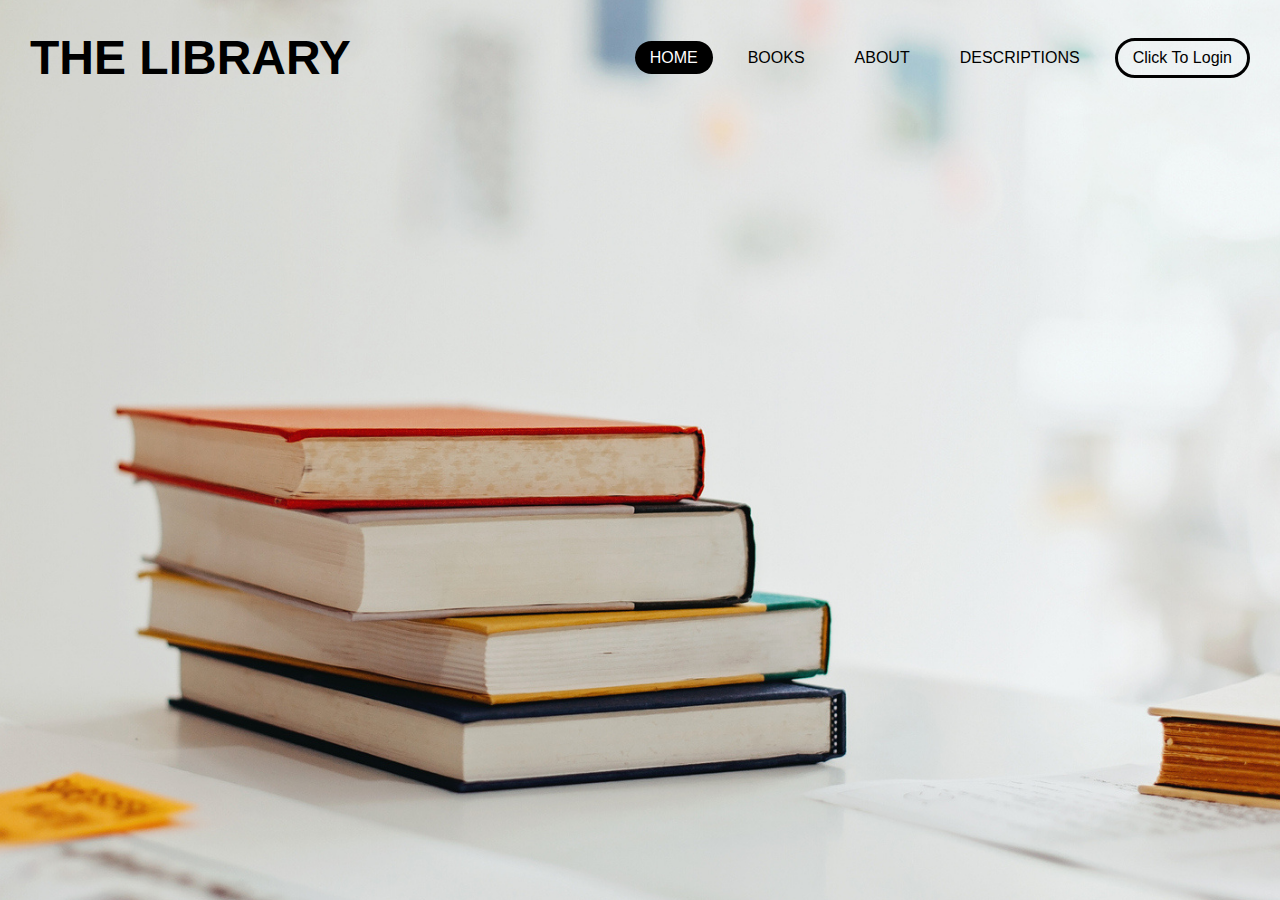
<file: Description.html>
<!doctype html>

<head>
    <title>
      mini-project</title>
</head>

<body>
    <link rel="stylesheet" href="trial1.css">
    <header>
        <a href="#" class="logo">THE LIBRARY</a>
        <ul class="navigation">
            <li><a href="trialsite.html" class="active">HOME</a></li>
            <li><a href="C:\Users\praso\OneDrive\Documents\mini project//Book.html">BOOKS</a></li>
            <li><a href="C:\Users\praso\OneDrive\Documents\mini project//about.html">ABOUT</a></li>
            <li><a href="C:\Users\praso\OneDrive\Documents\mini project//Description.html">DESCRIPTIONS</a></li>
            <li><a href="C:\Users\praso\OneDrive\Documents\mini project//login.html" class="button">Click To Login</a></li>
        </ul>
    </header>
</body>
</html>
</file>
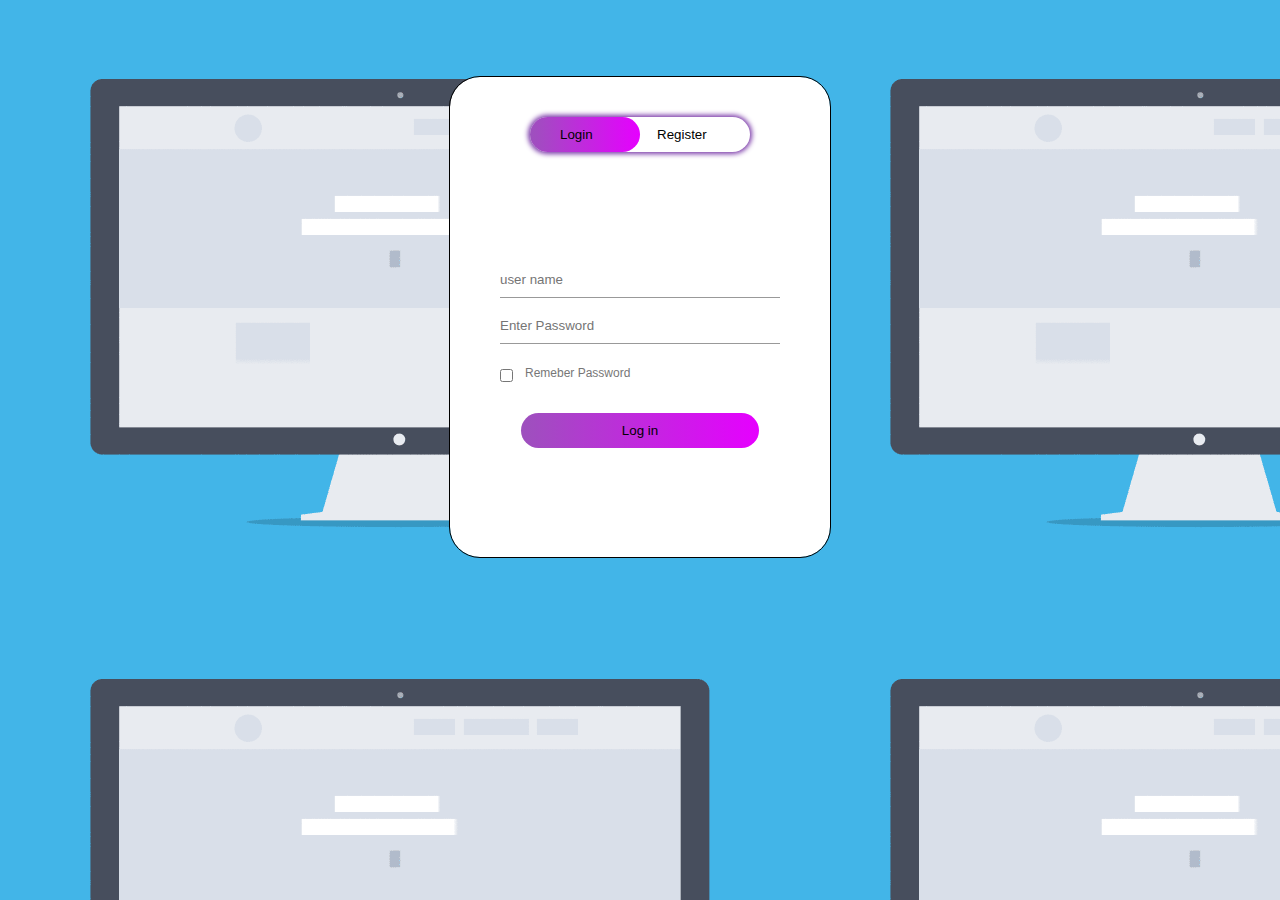
<file: login.html>
<!doctype html>
<head>
    <title>
        Login
    </title>    
</head>
<body>
    <link rel="stylesheet" href="web.css"> 
    <div class="form">
    <div class="form-box">
        <div class="button-box">
            <div id="btn"></div>
            <button type="button" class="toggle-btn" onclick="login()">Login</button>
            <button type="button" class="toggle-btn" onclick="register()">Register</button>
        </div>
        <form id="login" class="input-group">
            <input type="text" class="input-field" placeholder="user name" required>
            <input type="text" class="input-field" placeholder="Enter Password" required>
            <input type="checkbox" class="check-box"><span>Remeber Password</span>
            <button type="Submit" class="Submit-btn">Log in</button>
        </form>
        <form id="register" class="input-group">
            <input type="text" class="input-field" placeholder="user name" required>
            <input type="email" class="input-field" placeholder="Email Id" required>
            <input type="text" class="input-field" placeholder="Enter Password" required>
            <input type="checkbox" class="check-box"><span>I agree to the terms and conditiom</span>
            <button type="Submit" class="Submit-btn">Register</button>
        </form>
    </div>
   
    </div>
    <script src="anim.js"></script>
    
</body>
</html>
</file>
<file: trial1.css>
body{
    background-image: url(titlebooks.webp);
    background-position: center;
    background-repeat: no-repeat;
    background-attachment: fixed;
    text-overflow: clip;
}

*{
    margin: 0;
    padding: 0;
    box-sizing: border-box;
    font-family: sans-serif;
}


header{
    position: absolute;
    top: 0;
    left: 0;
    width: 100%;
    padding: 30px;
    display: flex;
    justify-content: space-between;
    align-items: center;
    z-index: 1000;
}

.logo{
    color: rgb(0, 0, 0);
    font-weight: 900;
    font-size: 3em;
    text-decoration: none;
}

.navigation{
    display: flex;
    justify-content: center;
    align-items: center;
    gap: 20px;
}

.navigation li{
    list-style: none;
}

.navigation li a{
    text-decoration: none;
    padding: 8px 15px;
    color: black;
    border-radius: 20px;

}


.navigation li a:hover,
.navigation li a.active{
    background: black;
    color: white;
}

.title{
    position: absolute;
    top: 40%;
    left: 60%;
    font-size: 30px;
}

.title h3{
    font-size: 10px;
}


.button{
    size: 3px;
}

.button{
    display: inline-block;
    color: white;
    text-decoration: none;
    padding: 20px 50px;
    border: 3px solid #000000;
    border-radius: 50px;
}
.button:hover{
    animation: pulsate 100s
    ease-in-out;
}

@keyframes pulsate{
    0%{
        box-shadow:
        0 0 25px #5ddcff,
        0 0 50px #4e00c2;
    }
}

.contact{
    padding: 8px 15px;
    position: absolute;
    border: 1px solid red;
    bottom: 15%;
    right: 14%;
    transform: translate(-50%, -50%);
    font-size: 20px;
    display: inline-block;
    color: black;
    border: 3px solid black;
    border-radius: 50px;
}

.contact{
    size: 3px;
}

.contact:hover{
    animation: pulsate 100s
    ease-in-out;
}

@keyframes pulsate{
    0%{
        box-shadow:
        0 0 25px black,
        0 0 50px black;
    }
}
.btn{
    text-decoration: none;
    color: black;
    font-weight: 100;
}
</file>
<file: web.css>
/*Home*/


:root{
    --cb: cubic-bezier(.05,.61,.41,.95);
    --clr-white: white;
    --clr-black: black;
}

body {
    color: white;
    margin: 0%;
    padding: 0%;
    /*text-align: center;*/
    font-family: sans-serif;
    align-items: center;
}

.fixed-bg{
    background-image: url("titlebooks.webp");
    min-height: 720px;
    background-attachment: fixed;
    background-position: center;
    background-repeat: no-repeat;
    background-size: cover;
    text-overflow: clip;
}
.account h1{
    text-align: right;
}

*{
    margin: 0;
    padding: 0;
    box-sizing: border-box;
    font-family: sans-serif;
}


header{
    position: absolute;
    top: 0;
    left: 0;
    width: 100%;
    padding: 30px;
    display: flex;
    justify-content: space-between;
    align-items: center;
    z-index: 1000;
}

.logo{
    color: rgb(0, 0, 0);
    font-weight: 700;
    font-size: 2em;
    text-decoration: none;
}

.navigation{
    display: flex;
    justify-content: center;
    align-items: center;
    gap: 20px;
}

.navigation li{
    list-style: none;
}

.navigation li a{
    text-decoration: none;
    padding: 8px 15px;
    color: black;
    border-radius: 20px;

}

.navigation li a:hover,
.navigation li a.active{
    background: black;
    color: white;
}


.anim {
    font-family: sans-serif;
    color: white;
    padding-top: 150px;
    text-align: center;
    font-size: 40px;
}

.book h1{
    position: absolute;
    top: 50%;
    left: 50%;
    transform: translate(-50%, -50%);
    font-size: 60px;
    color: rgb(0, 0, 0);

}


.book1 {
    margin-left: 0%;
}

.book1 h1{
    text-align: right;
    margin-right: 0%;
    color: white;
}


:root {
    --cb: cubic-bezier(.05, .61, .41, .95);
  }
 
  body.dark {
    background: #333;
    color: white;
  }
  
  .cards {
    margin-left:23%;
    margin-right: 20%;
    display: flex;
    max-width: 800px;
    width: calc(100% - 100px);
    height: 400px;
  }
  
  .cards .card .info .title {
    font-weight: bold;
    font-size: 1.2rem;
  }
  
  .cards .card .label .icon {
    display: flex;
    justify-content: center;
    align-items: center;
    min-width: 40px;
    height: 40px;
    background-color: white;
    color: var(--color);
    border-radius: 50%;
  }
  
  .cards .card .label .info {
    display: flex;
    flex-direction: column;
    justify-content: center;
    margin-left: 10px;
    white-space: pre;
    transition: 1s var(--cb);
  }
  
  .cards .card {
    position: relative;
    min-width: 60px;
    background: var(--bg);
    overflow: hidden;
    margin: 5px;
    background-size: auto 150%;
    background-position: center;
    cursor: pointer;
    transition: 0.5s var(--cb);
    border-radius: 30px;
  }
  
  .cards .card .label {
    display: flex;
    position: absolute;
    right: 0;
    height: 40px;
    transition: 0.5s var(--cb);
  }
  
  .cards .card.active .label {
    bottom: 20px;
    left: 20px;
  }
  
  .cards .card.active {
    flex-grow: 10000;
    background-size: auto 100%;
  }
  
  .cards .card:not(.active) .label {
    bottom: 10px;
    left: 10px;
  }
  
  .cards .card .shadow {
    position: absolute;
    bottom: 0;
    left: 0;
    right: 0;
    height: 100px;
    background: linear-gradient(
      0, #0004, transparent
    );
  }
  
  .cards .card.active .info {
    opacity: 1;
  }
  
  .cards .card:not(.active) .info {
    opacity: 0;
  }

.difference{
    margin-left: 0%;
}

.what{
    font-size: 90px;
    color: purple;
}

footer {
    width: 100%;
    position: absolute;
    background: linear-gradient(to right, #af38ff, #7000bb);
    color: rgb(0, 0, 0);
    padding: 100px 0 10px;
    font-size: 18px;
    line-height: 20px;
    font-family: sans-serif;
}

footer h3 {
    border-bottom: 1px solid white;
}

.button{
    display: inline-block;
    color: white;
    text-decoration: none;
    padding: 20px 50px;
    border: 3px solid #3c67e3;
    border-radius: 50px;

}
.button:hover{
    animation: pulsate 100s
    ease-in-out;
}
@keyframes pulsate{
    0%{
        box-shadow:
        0 0 25px #5ddcff,
        0 0 50px #4e00c2;
    }
}

/* form */

.form{
    height: 100%;
    width: 100%;
    background-image: url(background.gif);
    position: absolute;
}

.form-box{
    width: 380px;
    height: 480px;
    position: relative;
    margin: 6% auto;
    outline: 1px solid rgb(0, 0, 0);
    background: rgb(255, 255, 255);
    padding: 5px;
    border-radius: 30px;
    overflow: hidden;
}
.button-box{
    width: 220px;
    margin: 35px auto;
    position: relative;
    box-shadow: 0 0 5px 2px rgb(122, 57, 168);
    border-radius: 30px;
}
.toggle-btn{
    padding:  10px 30px;
    cursor: pointer;
    background: transparent;
    border: 0;
    outline: none;
    position: relative;
}
#btn{
    top: 0;
    left: 0;
    position: absolute;
    width: 110px;
    height: 100%;
    background: linear-gradient(to right, #9d51bd, #e600ff);
    border-radius: 30px;
    transition: .30s;
}
.input-group{
    top: 180px;
    color: black;
    position: absolute;
    width: 280px;
    transition: .30s;
    padding: 0%;
}
.input-field{
    width: 100%;
    padding: 10px 0;
    margin: 5px 0;
    border-left: 0;
    border-top: 0;
    border-right: 0;
    border-bottom: 1px solid #999;
    outline: none;
    background: transparent;
}
.Submit-btn{
    width: 85%;
    padding: 10px 30px;
    cursor: pointer;
    display: block;
    margin: auto;
    background: linear-gradient(to right, #9d51bd, #e600ff);
    border: 0;
    outline: none;
    border-radius: 30px;
}

.check-box{
    margin: 20px 12px 31px 0px;
   
}

span{
    color: #777;
    font-size: 12px;
    bottom: 68px;
    position: absolute;
}
#login{
    left: 50px;
}
#register{
    left:450px
}
</file>
